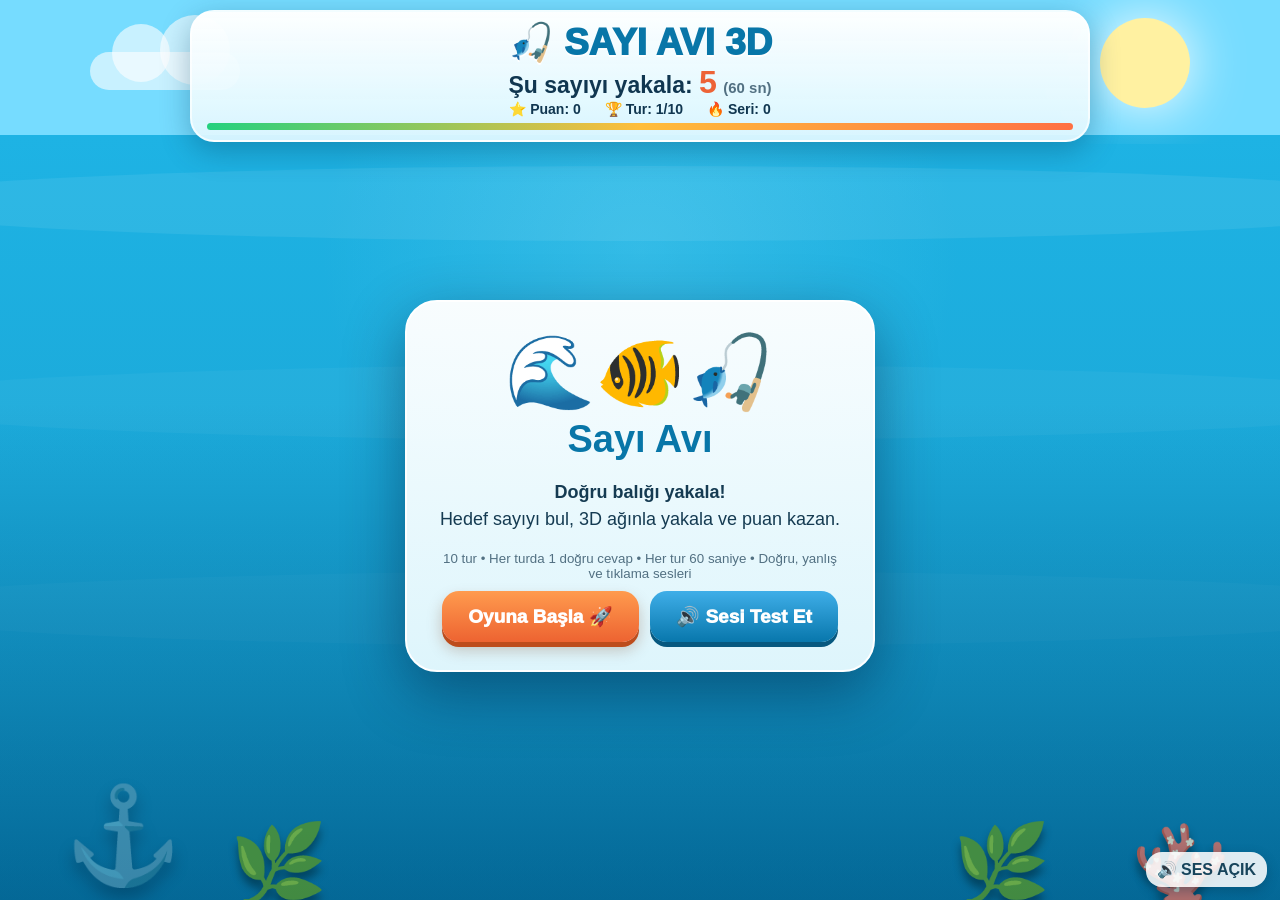
<file: index_60s_no_sea.html>
<!doctype html>
<html lang="tr">
<head>
<meta charset="utf-8">
<meta name="viewport" content="width=device-width,initial-scale=1,user-scalable=no">
<title>🎣 Sayı Avı 3D</title>
<style>
*{box-sizing:border-box}html,body{margin:0;width:100%;height:100%;overflow:hidden;font-family:Arial,sans-serif}body{background:#062544;color:#fff}
#game{position:relative;width:100%;height:100%;overflow:hidden;background:linear-gradient(#76dcff 0 15%,#22b7e7 15% 45%,#056f9f 100%)}
.sky{position:absolute;inset:0 0 84%;overflow:hidden}.sun{position:absolute;width:90px;height:90px;border-radius:50%;right:7%;top:18px;background:#fff1a1;box-shadow:0 0 55px #fff}.cloud{position:absolute;width:150px;height:38px;border-radius:40px;background:#fff9;left:7%;top:52px}.cloud:before,.cloud:after{content:"";position:absolute;border-radius:50%;background:#fff9}.cloud:before{width:58px;height:58px;left:22px;top:-28px}.cloud:after{width:70px;height:70px;left:70px;top:-37px}
.hud{position:absolute;z-index:60;top:10px;left:50%;transform:translateX(-50%);width:min(900px,94%);padding:9px 15px 10px;border:2px solid #ffffffaa;border-radius:24px;background:linear-gradient(180deg,#fffffffa,#dff7ffef);color:#103650;box-shadow:0 9px 30px #003b5b55;text-align:center}.logo{font-size:clamp(23px,4vw,37px);font-weight:1000;color:#0876a8;text-shadow:0 2px 0 #fff}.mission{font-size:clamp(16px,3vw,23px);font-weight:900}.mission b{font-size:1.4em;color:#ed6337}.stats{display:flex;justify-content:center;gap:24px;font-weight:900;font-size:14px}.bar{height:7px;background:#cce8f1;border-radius:10px;margin-top:6px;overflow:hidden}.bar i{display:block;height:100%;width:100%;background:linear-gradient(90deg,#24d17e,#ffbd3b,#ff7043);transition:width .1s linear}
.sea{position:absolute;inset:15% 0 0;overflow:hidden;background:radial-gradient(circle at 50% 15%,#8beaff33,transparent 35%),linear-gradient(#13a8dc44,#00547f44)}.wave{position:absolute;width:125%;left:-12%;height:75px;border-radius:50%;background:#ffffff12;top:4%;animation:wave 5s ease-in-out infinite alternate}.wave:nth-child(2){top:30%;opacity:.5;animation-duration:7s}.wave:nth-child(3){top:57%;opacity:.3;animation-duration:9s}@keyframes wave{to{transform:translateX(35px)}}
.sunken{position:absolute;bottom:1%;left:5%;font-size:95px;opacity:.42;filter:drop-shadow(0 10px 8px #002c48)}.plant{position:absolute;bottom:-10px;font-size:78px;opacity:.72;filter:drop-shadow(0 8px 4px #00364d)}.p1{left:18%}.p2{right:18%}.p3{right:4%}.bubble{position:absolute;border:2px solid #fff8;border-radius:50%;opacity:.55;animation:rise 9s linear infinite}@keyframes rise{to{transform:translateY(-110vh);opacity:0}}
/* 3D fish */
.fish{position:absolute;width:116px;height:76px;border-radius:58% 47% 48% 57%;display:flex;align-items:center;justify-content:center;font-size:34px;font-weight:1000;color:#fff;text-shadow:0 3px 3px #0008;cursor:pointer;touch-action:manipulation;user-select:none;z-index:20;box-shadow:inset -12px -12px 22px #0003,inset 9px 8px 16px #fff5,0 12px 15px #00364f66;transition:filter .15s,transform .15s;transform:rotateY(0deg);overflow:visible}.fish:before{content:"";position:absolute;left:17px;top:18px;width:18px;height:18px;border-radius:50%;background:#fff;box-shadow:0 1px 2px #0005;z-index:4}.fish:after{content:"";position:absolute;right:-37px;top:15px;border-top:23px solid transparent;border-bottom:23px solid transparent;border-left:42px solid var(--c);filter:drop-shadow(3px 5px 2px #00364d66)}.fish .eye{position:absolute;left:22px;top:24px;width:8px;height:8px;border-radius:50%;background:#14212b;z-index:5}.fish .fin{position:absolute;width:30px;height:26px;background:#fff4;border-radius:70% 20%;transform:rotate(35deg);left:47px;top:-12px;clip-path:polygon(0 100%,100% 0,75% 100%)}.fish .fin2{position:absolute;width:27px;height:23px;background:#0002;border-radius:70% 20%;transform:rotate(-25deg);left:48px;bottom:-10px;clip-path:polygon(0 0,100% 100%,20% 90%)}.fish .shine{position:absolute;left:40px;top:13px;width:31px;height:7px;border-radius:50%;background:#fff6;transform:rotate(-12deg)}.fish:hover{filter:brightness(1.12);transform:scale(1.07) rotate(-2deg)}.fish.good{animation:good .55s forwards}@keyframes good{45%{transform:scale(1.35) rotate(-8deg)}100%{transform:scale(0);opacity:0}}.fish.bad{animation:bad .3s}@keyframes bad{25%{margin-left:-14px}75%{margin-left:14px}}
/* 3D fishing net */
.net{position:absolute;z-index:45;width:66px;height:66px;pointer-events:none;display:none;transform:rotate(-18deg);filter:drop-shadow(0 10px 8px #001e3388)}.net .rim{position:absolute;inset:0;border:6px solid #dce9ee;border-radius:50%;background:linear-gradient(135deg,#fff,#899da5 42%,#f8ffff 65%,#61767d);box-shadow:inset 0 0 0 3px #667b83,0 4px 8px #001c2a88}.net .mesh{position:absolute;inset:10px;border:2px dashed #e9f7fa;border-radius:50%;background:repeating-linear-gradient(0deg,transparent 0 10px,#ffffff77 11px 12px),repeating-linear-gradient(90deg,transparent 0 10px,#ffffff77 11px 12px);clip-path:circle(50%);transform:perspective(120px) rotateX(18deg);opacity:.9}.net .handle{position:absolute;width:88px;height:12px;right:-70px;top:52px;border-radius:12px;background:linear-gradient(#b97b43,#6d3e1d 48%,#d29a5e);border:2px solid #542d16;transform:rotate(53deg);box-shadow:0 5px 6px #001c2a88}.net .grip{position:absolute;width:27px;height:16px;right:-89px;top:86px;border-radius:9px;background:linear-gradient(#26343a,#11191d);transform:rotate(53deg);box-shadow:0 5px 5px #001c2a88}
.center{position:absolute;z-index:90;left:50%;top:54%;transform:translate(-50%,-50%);width:min(470px,91%);background:linear-gradient(180deg,#fffffff7,#e7fafff4);color:#153b52;border:2px solid #fff;border-radius:32px;padding:28px;text-align:center;box-shadow:0 20px 60px #001e3d77}.center .emoji{font-size:72px}.center h1{margin:3px 0 8px;color:#0876a8;font-size:38px}.center p{font-size:18px;line-height:1.5}.center small{display:block;margin:10px 0;color:#527082}button{border:0;border-radius:17px;padding:14px 26px;background:linear-gradient(#ff9b4e,#ed6331);color:#fff;font-size:19px;font-weight:1000;cursor:pointer;box-shadow:0 5px 0 #bd4c1c,0 8px 15px #70300a44;touch-action:manipulation}button:active{transform:translateY(3px);box-shadow:0 2px 0 #bd4c1c}.soundTest{background:linear-gradient(#3faee8,#0877ac);box-shadow:0 5px 0 #07587f;margin-left:7px}
#feedback{position:absolute;z-index:80;left:50%;top:48%;transform:translate(-50%,-50%) scale(.8);opacity:0;pointer-events:none;background:linear-gradient(180deg,#fff,#e9faff);color:#126c91;padding:20px 28px;border-radius:25px;text-align:center;box-shadow:0 15px 45px #00294d66;transition:.2s;border:2px solid #fff}.show{opacity:1!important;transform:translate(-50%,-50%) scale(1)!important}.feedbackIcon{font-size:50px}.feedbackTitle{font-size:29px;font-weight:1000}.choice{display:inline-block;margin-top:5px}
.soundBadge{position:absolute;right:13px;bottom:13px;z-index:65;background:#ffffffdd;color:#17445b;border-radius:16px;padding:8px 11px;font-weight:900;box-shadow:0 4px 12px #00344d55;cursor:pointer}
@media(max-width:600px){.fish{width:82px;height:56px;font-size:25px}.fish:after{right:-27px;top:11px;border-top-width:18px;border-bottom-width:18px;border-left-width:31px}.fish:before{left:12px;top:13px;width:14px;height:14px}.fish .eye{left:17px;top:18px;width:6px;height:6px}.net{width:42px;height:42px}.net .rim{border-width:4px}.net .mesh{inset:6px}.net .handle{width:62px;right:-50px;top:33px;height:8px}.net .grip{width:18px;height:11px;right:-63px;top:58px}.hud{top:5px;padding:7px 9px}.stats{gap:11px;font-size:11px}.center{padding:22px}.center .emoji{font-size:58px}.center h1{font-size:31px}.center p{font-size:16px}}
</style>
</head>
<body>
<div id="game">
 <div class="sky"><div class="sun"></div><div class="cloud"></div></div>
 <div class="hud">
  <div class="logo">🎣 SAYI AVI 3D</div>
  <div class="mission">Şu sayıyı yakala: <b id="target">5</b> <span style="font-size:.65em;color:#527082">(<span id="timerLabel">60</span> sn)</span></div>
  <div class="stats"><span>⭐ Puan: <b id="score">0</b></span><span>🏆 Tur: <b id="round">1</b>/10</span><span>🔥 Seri: <b id="streak">0</b></span></div>
  <div class="bar"><i id="timebar"></i></div>
 </div>
 <div id="sea" class="sea"><div class="wave"></div><div class="wave"></div><div class="wave"></div><div class="sunken">⚓</div><div class="plant p1">🌿</div><div class="plant p2">🌿</div><div class="plant p3">🪸</div></div>
 <div id="net" class="net"><div class="rim"></div><div class="mesh"></div><div class="handle"></div><div class="grip"></div></div>
 <div class="soundBadge" id="soundBtn">🔊 SES AÇIK</div>
 <div id="feedback"><div id="ficon" class="feedbackIcon">🎉</div><div id="ftitle" class="feedbackTitle">AFERİN!</div><div id="ftext"></div></div>
 <div id="menu" class="center">
  <div class="emoji">🌊🐠🎣</div><h1>Sayı Avı</h1>
  <p><b>Doğru balığı yakala!</b><br>Hedef sayıyı bul, 3D ağınla yakala ve puan kazan.</p>
  <small>10 tur • Her turda 1 doğru cevap • Her tur 60 saniye • Doğru, yanlış ve tıklama sesleri</small>
  <button id="startBtn">Oyuna Başla 🚀</button>
  <button id="testBtn" class="soundTest">🔊 Sesi Test Et</button>
 </div>
</div>
<script>
(function(){
var sea=document.getElementById('sea'),menu=document.getElementById('menu'),startBtn=document.getElementById('startBtn'),testBtn=document.getElementById('testBtn');
var targetEl=document.getElementById('target'),timerLabel=document.getElementById('timerLabel'),scoreEl=document.getElementById('score'),roundEl=document.getElementById('round'),streakEl=document.getElementById('streak'),bar=document.getElementById('timebar'),net=document.getElementById('net');
var feedback=document.getElementById('feedback'),ficon=document.getElementById('ficon'),ftitle=document.getElementById('ftitle'),ftext=document.getElementById('ftext'),soundBtn=document.getElementById('soundBtn');
var score=0,round=1,streak=0,target=1,playing=false,locked=false,timer=null,timeLeft=0,soundOn=true;
var colors=['#ffca28','#ff6fae','#43d17a','#42a5f5','#9b72cf','#ff914d','#e66cff','#19c7d9','#ef5350','#ffd43b'];
var sounds={};
function loadSounds(){['correct','wrong','click'].forEach(function(n){var a=new Audio('sounds/'+n+'.wav');a.preload='auto';a.volume=.85;sounds[n]=a;});}
function play(n){if(!soundOn||!sounds[n])return;try{sounds[n].currentTime=0;var p=sounds[n].play();if(p&&p.catch)p.catch(function(){});}catch(e){}}
function startAmbient(){}
function stopAmbient(){}
function rand(a,b){return Math.floor(Math.random()*(b-a+1))+a}
function clearFish(){var fs=sea.querySelectorAll('.fish');for(var i=0;i<fs.length;i++)fs[i].remove()}
function bubbles(){for(var i=0;i<20;i++){var x=document.createElement('i');x.className='bubble';var s=rand(7,23);x.style.width=s+'px';x.style.height=s+'px';x.style.left=rand(1,98)+'%';x.style.top=rand(45,105)+'%';x.style.animationDelay=(-rand(1,10))+'s';sea.appendChild(x)}}
function makeFish(){
 clearFish();var nums=[];for(var n=1;n<=10;n++)nums.push(n);for(var j=0;j<4;j++)nums.push(rand(1,10));nums.sort(function(){return Math.random()-.5});
 for(var i=0;i<nums.length;i++){
  var f=document.createElement('div'),c=colors[i%colors.length];f.className='fish';f.style.setProperty('--c',c);f.style.background='linear-gradient(145deg,#fff8 0 8%, '+c+' 25%, '+c+' 70%, #0003 100%)';f.style.left=rand(2,84)+'%';f.style.top=rand(7,87)+'%';f.dataset.num=nums[i];
  f.innerHTML='<span>'+nums[i]+'</span><i class="eye"></i><i class="fin"></i><i class="fin2"></i><i class="shine"></i>';
  f.addEventListener('click',function(){catchFish(this)});f.addEventListener('pointerdown',function(){play('click');});sea.appendChild(f);swim(f);
 }
}
function swim(f){if(!playing||!f.parentNode)return;var ms=rand(2200,4700);f.style.transition='left '+ms+'ms linear,top '+ms+'ms ease-in-out,transform .15s';f.style.left=rand(2,86)+'%';f.style.top=rand(7,87)+'%';setTimeout(function(){swim(f)},ms)}
function startRound(){locked=false;feedback.classList.remove('show');clearFish();target=rand(1,10);targetEl.textContent=target;makeFish();startTimer()}
function startTimer(){clearInterval(timer);timeLeft=60;timerLabel.textContent='60';bar.style.width='100%';timer=setInterval(function(){timeLeft-=.1;bar.style.width=Math.max(0,timeLeft/60*100)+'%';timerLabel.textContent=Math.ceil(Math.max(0,timeLeft));if(timeLeft<=0){clearInterval(timer);if(!locked)wrongTimeout()}},100)}
function wrongTimeout(){locked=true;streak=0;streakEl.textContent=0;play('wrong');showFeedback('⏰','Süre doldu!','Daha hızlı ol.');setTimeout(nextRound,1200)}
function catchFish(f){
 if(!playing||locked)return;play('click');net.style.display='block';var fr=f.getBoundingClientRect();var nw=net.getBoundingClientRect().width;var nh=net.getBoundingClientRect().height;net.style.left=(fr.left+fr.width/2-nw/2)+'px';net.style.top=(fr.top+fr.height/2-nh/2)+'px';
 if(Number(f.dataset.num)===target){
  locked=true;clearInterval(timer);var gained=10+streak*2;score+=gained;streak++;scoreEl.textContent=score;streakEl.textContent=streak;f.classList.add('good');play('correct');setTimeout(function(){play('correct')},120);showFeedback('🎉','AFERİN!','Doğru sayıyı yakaladın! +'+gained+' puan');setTimeout(nextRound,1000);
 }else{f.classList.add('bad');streak=0;streakEl.textContent=0;play('wrong');setTimeout(function(){play('wrong')},100);showFeedback('🐟','Tekrar dene!','Bu balıkta '+f.dataset.num+' yazıyor.');setTimeout(function(){f.classList.remove('bad');feedback.classList.remove('show')},900)}
}
function showFeedback(ic,ti,tx){ficon.textContent=ic;ftitle.textContent=ti;ftext.textContent=tx;feedback.classList.add('show')}
function nextRound(){feedback.classList.remove('show');clearInterval(timer);net.style.display='none';if(round>=10){finish();return}round++;roundEl.textContent=round;startRound()}
function finish(){playing=false;clearInterval(timer);clearFish();bar.style.width='0%';play('correct');setTimeout(function(){play('correct')},300);var stars=score>=100?'⭐⭐⭐':score>=70?'⭐⭐':'⭐';menu.innerHTML='<div class="emoji">🏆✨</div><h1>Oyun Bitti!</h1><p><b>'+score+' puan</b> topladın.</p><div style="font-size:32px">'+stars+'</div><p>Harika iş çıkardın! Tekrar oynayarak rekorunu kır.</p><button id="again">Tekrar Oyna 🔄</button>';menu.style.display='block';document.getElementById('again').addEventListener('click',startGame)}
function startGame(){menu.style.display='none';score=0;round=1;streak=0;playing=true;scoreEl.textContent=0;roundEl.textContent=1;streakEl.textContent=0;startRound()}
function testSound(){soundOn=true;soundBtn.textContent='🔊 SES AÇIK';play('click');setTimeout(function(){play('correct')},250)}
startBtn.addEventListener('click',startGame);testBtn.addEventListener('click',testSound);
soundBtn.addEventListener('click',function(){soundOn=!soundOn;soundBtn.textContent=soundOn?'🔊 SES AÇIK':'🔇 SES KAPALI';if(soundOn)else stopAmbient()});
document.addEventListener('pointermove',function(e){if(!playing)return;net.style.display='block';var nw=net.getBoundingClientRect().width,nh=net.getBoundingClientRect().height;net.style.left=(e.clientX-nw/2)+'px';net.style.top=(e.clientY-nh/2)+'px'});
document.addEventListener('touchstart',function(){if(playing)net.style.display='block'},{passive:true});
loadSounds();bubbles();
})();
</script>
</body>
</html>
</file>
